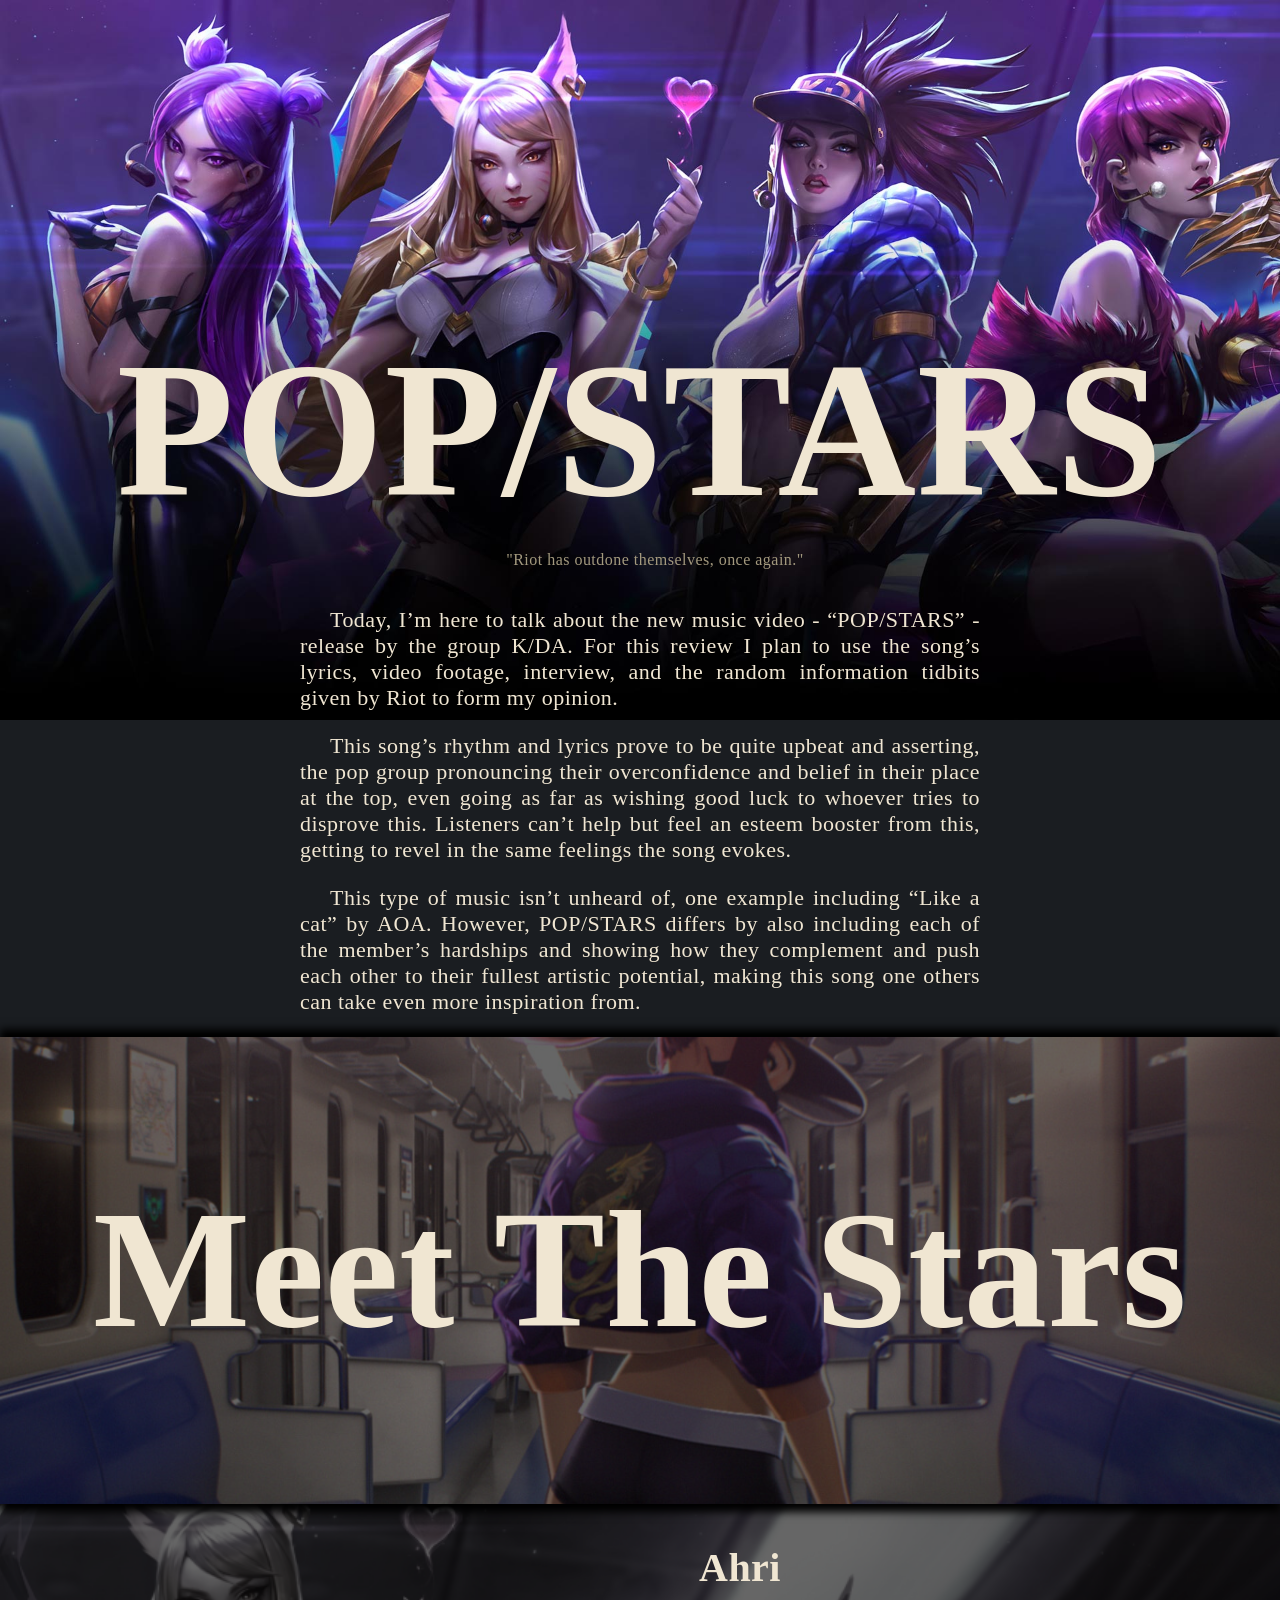
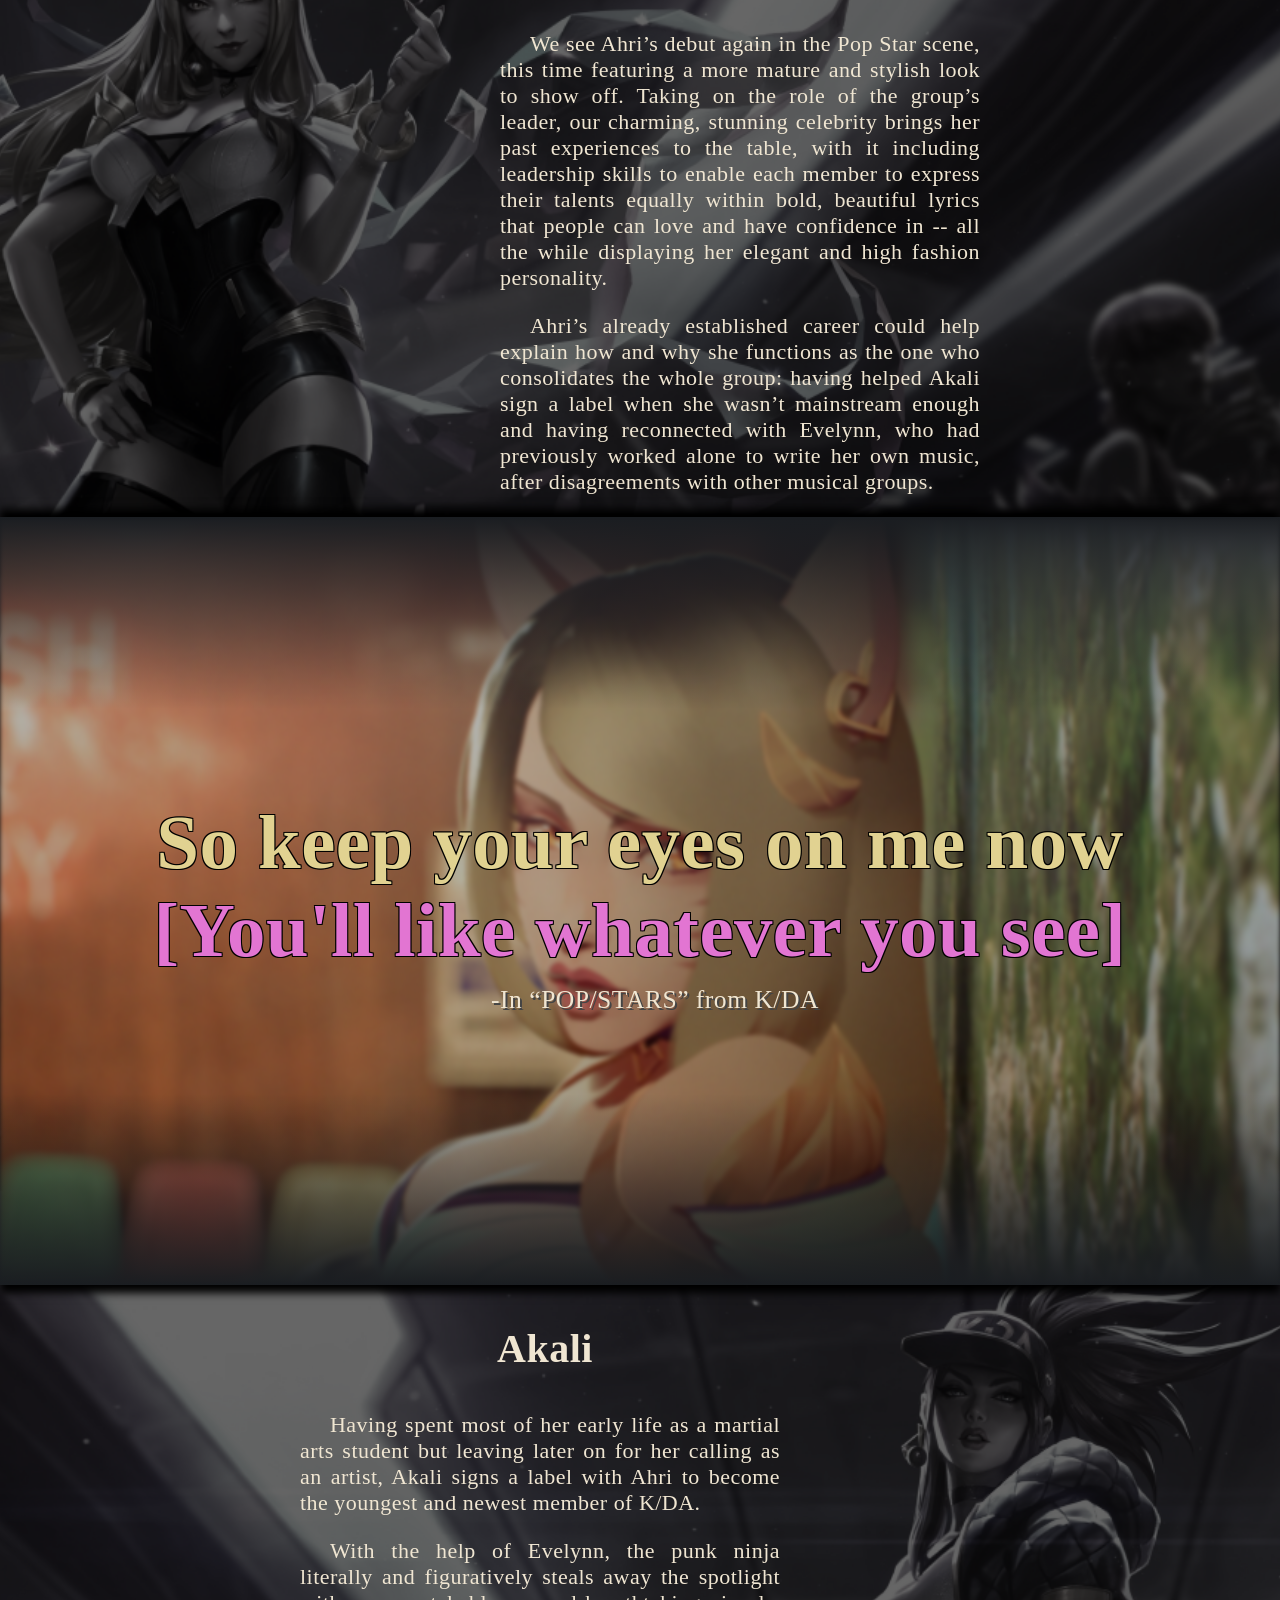
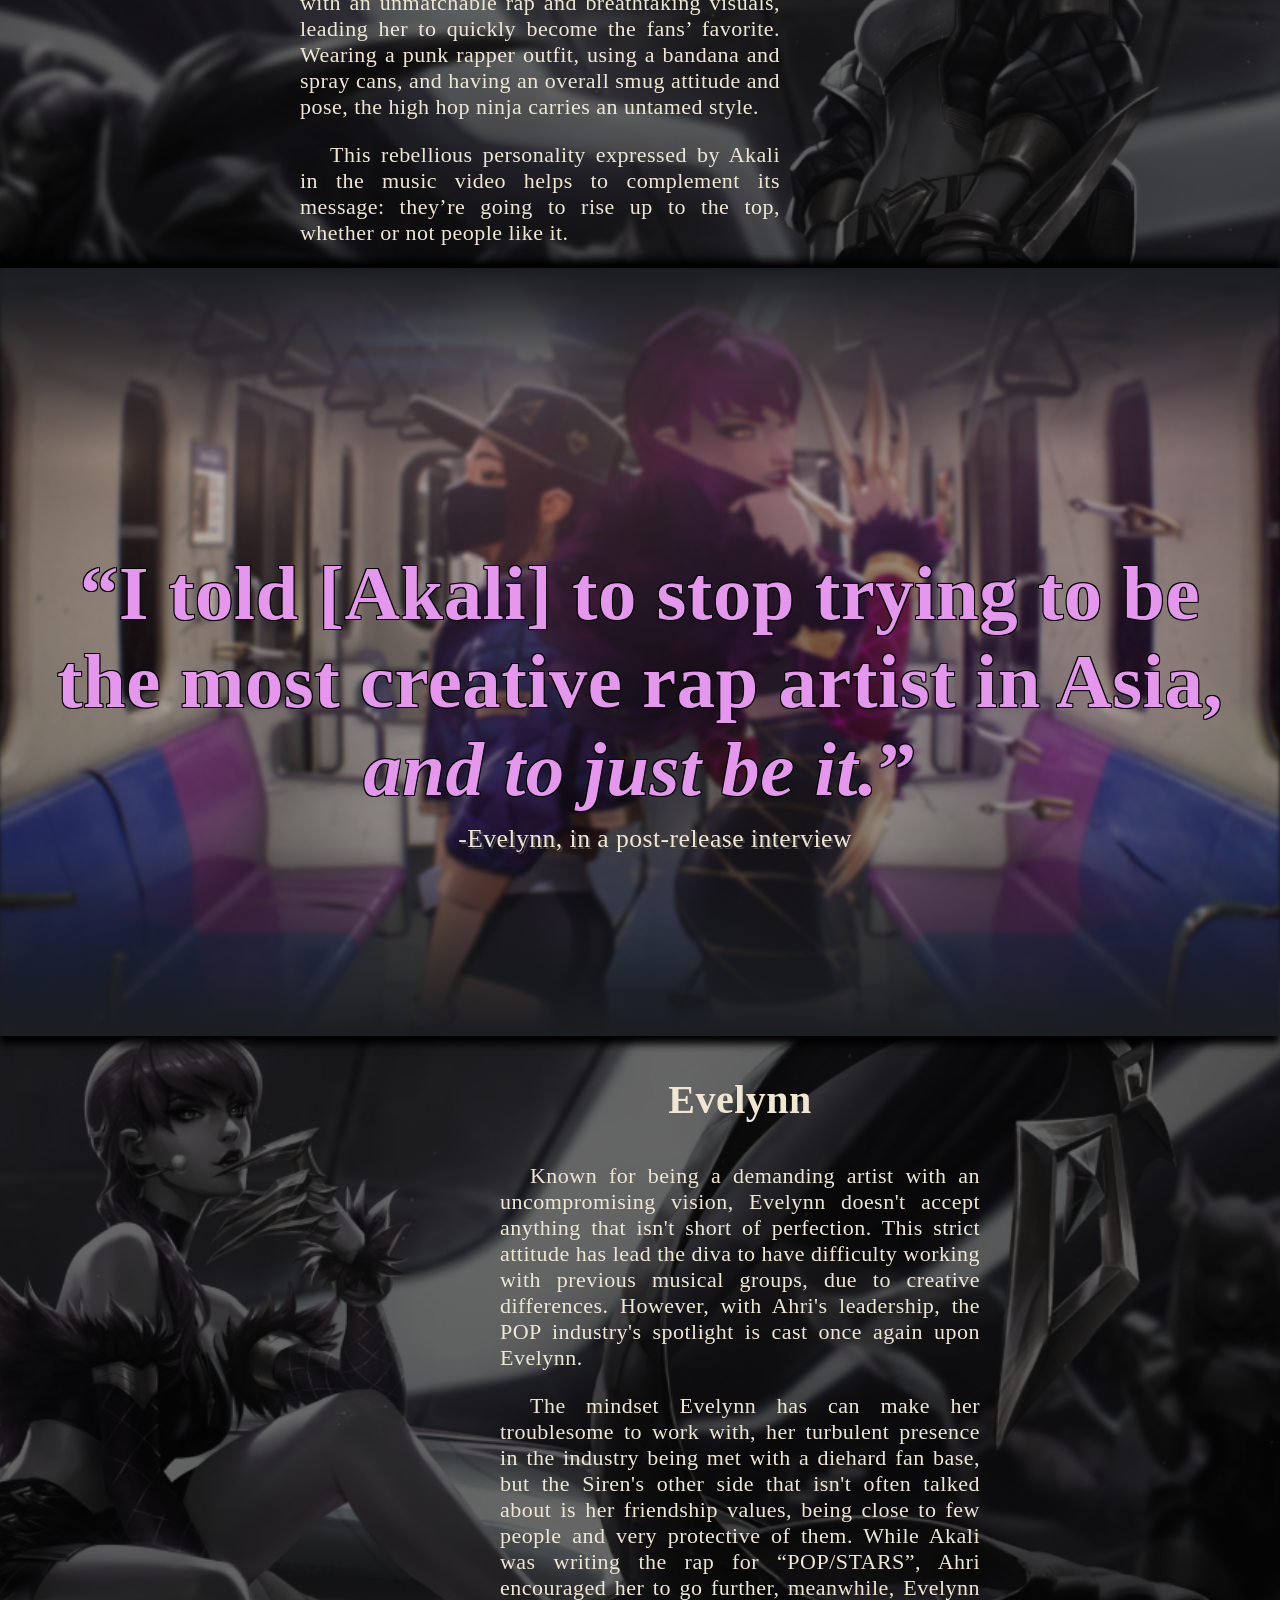
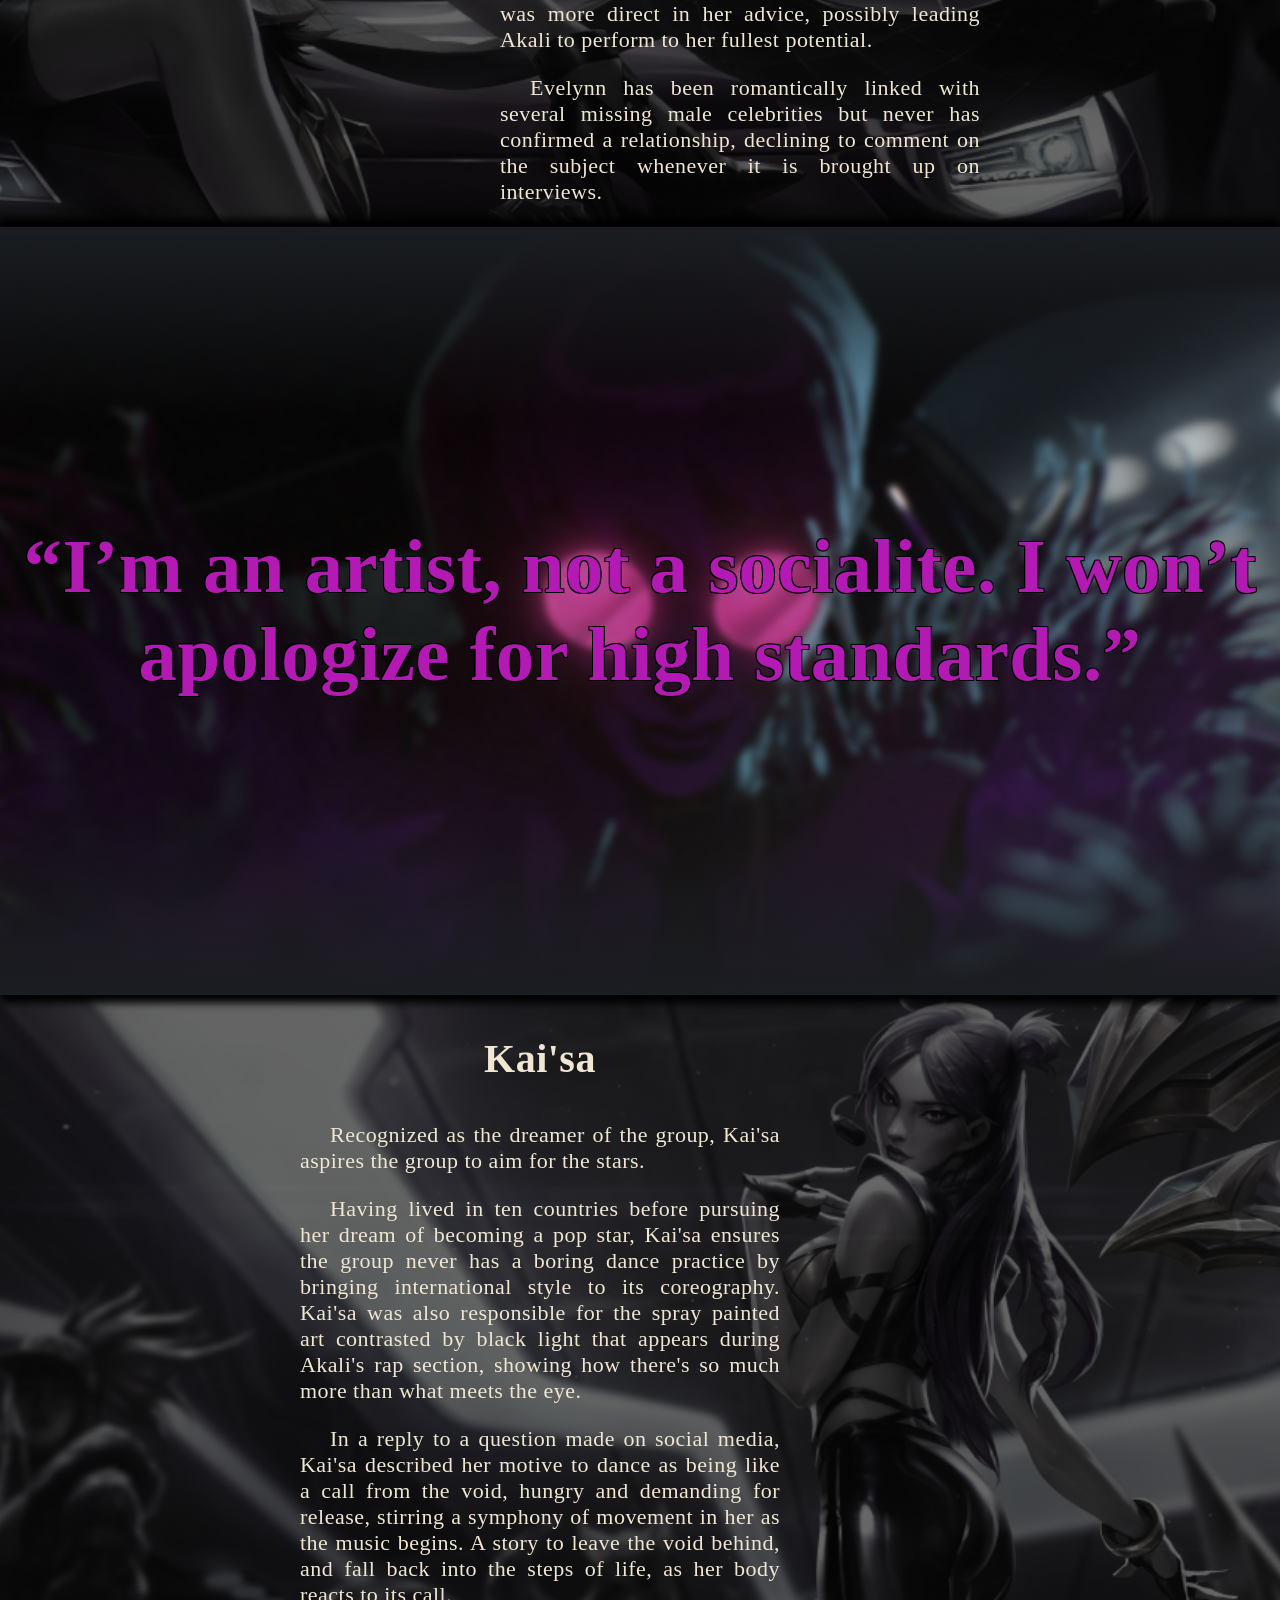
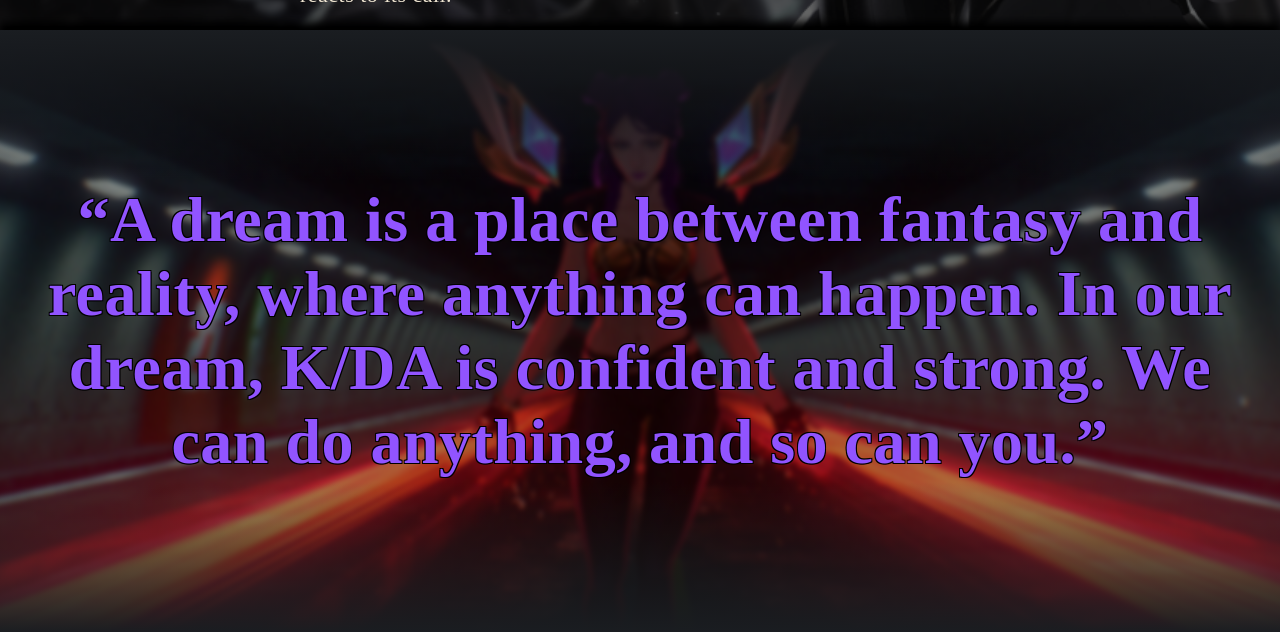
<file: index.html>
<!DOCTYPE html>
<html lang="en">
<head>
    <meta charset="UTF-8">
    <meta name="viewport" content="width=device-width, initial-scale=1.0">
    <meta http-equiv="X-UA-Compatible" content="ie=edge">
    <meta name="theme-color" content="#9821A5">
    <link rel="stylesheet" href="styles/main.css">
    <meta content="POP/STARS Review" property="og:title">
    <meta content='https://i.imgur.com/lNea6yM.jpg' property='og:image'>
    <meta content="An in-depth look into the song 'POP/STARS' and the group behind it, the KD/A" property="og:description">
    <meta name="twitter:card" content="summary_large_image">
    <title>POP/STARS review</title>
    <link type="application/json+oembed" href="https://raw.githubusercontent.com/KipBard/KDAReview/master/style.json" />
</head>
<body>
<main>
<article style="margin-top: 0px;">
<section class="logotop" style="width: 100vw; margin-top: 0px; padding-left:0px; padding-right:0px; max-width: 100%">
    <template>
        <div style="background-image:url('img/bg1.jpg');  background-size: cover; position: absolute; width: 100vw" class="bgimg">
    </template>
    </div>
    <img src="img/bg1.jpg" alt="" class="bgimg">
    <header>
            <h1>POP/STARS</h1>
            <p class="subtitle" style="text-align:center">"Riot has outdone themselves, once again."</p>
    </header>
    
</section>

<section class="intro">
    <p>
        Today, I’m here to talk about the new music video - “POP/STARS” - release 
        by the group K/DA. For this review I plan to use the song’s lyrics, video 
        footage, interview, and the random information tidbits given by Riot to 
        form my opinion.
    </p>
    <p>
        This song’s rhythm and lyrics prove to be quite upbeat and asserting, 
        the pop group pronouncing their overconfidence and  belief in their 
        place at the top, even going as far as wishing good luck to whoever 
        tries to disprove this. Listeners can’t help but feel an esteem 
        booster from this, getting to revel in the same feelings the song 
        evokes.
    </p>
    <p>
        This type of music isn’t unheard of, one example including <q>Like a cat</q> by AOA. However, POP/STARS 
        differs by also including each of the member’s hardships and showing how they complement and 
        push each other to their fullest artistic potential, making this song one others can take 
        even more inspiration from.
    </p>
</section>

<section class="title stars">
    <img src="img/bgstars.jpg" alt="Meet the Stars" class="titleimg">
    <h2>Meet The Stars</h2>
</section>

<section class="ahri stars">
    <h3>Ahri</h3>
        <img src="img/ahrimid.jpg" alt="Ahri" class="sideimg">
    <p>
        We see Ahri’s debut again in the Pop Star scene, this time featuring a more 
        mature and stylish look to show off. Taking on the role of the group’s leader, 
        our charming, stunning celebrity brings her past experiences to the table, 
        with it including leadership skills to enable each member to express their 
        talents equally within bold, beautiful lyrics that people can love and have 
        confidence in -- all the while displaying her elegant and high fashion personality.
    </p>
    <p>
        Ahri’s already established career could help explain how and why she functions
        as the one who consolidates the whole group: having helped Akali sign a label
        when she wasn’t mainstream enough and having reconnected with Evelynn, who had 
        previously worked alone to write her own music, after disagreements with other 
        musical groups.
    </p>
</section>
<section class="ahri quoteSection">
    <img src="img/bg2.jpg" class="quoteimg">
    <p class="quotetext">So keep your eyes on me now <br>
        <span class="ahritext2">[You'll like whatever you see]</span></p>
    <p class="quotesource">-In <q>POP/STARS</q> from K/DA</p>
</section>

<section class="akali stars">
    <h3 style="text-indent: 10px;">Akali</h3>
    <img src="img/akalimid.jpg" alt="Akali" class="sideimg">
    <p>
        Having spent most of her early life as a martial arts student but leaving
        later on for her calling as an artist, Akali signs a label with Ahri to 
        become the youngest and newest member of K/DA.
    </p>
    <p>
        With the help of Evelynn, the punk ninja literally and figuratively steals
        away the spotlight with an unmatchable rap and breathtaking visuals, leading
        her to quickly become the fans’ favorite. Wearing a punk rapper
        outfit, using a bandana and spray cans, and having an overall smug attitude and
        pose, the high hop ninja carries an untamed style.
    </p>
    <p>
        This rebellious personality expressed by Akali in the music video helps to
        complement its message: they’re going to rise up to the top, whether or not
        people like it.
    </p>
</section>
<section class="akali quoteSection">
    <img src="img/bg3.jpg" class="quoteimg">
    <p class="quotetext" style="color:#E497ED;size: 3em"><q>I told [Akali] to stop 
        trying to be the most creative rap artist in Asia, <i>and to just be it.</i></q></p>
        <p class="quotesource">-Evelynn, in a post-release interview</p>
</section>

<section class="evelynn stars">
    <img src="img/evelynnmid.jpg" class="sideimg">
    <h3>Evelynn</h3>
    <p>
        Known for being a demanding artist with an uncompromising vision, Evelynn doesn't accept anything that isn't short of perfection.
        This strict attitude has lead the diva to have difficulty working with previous musical groups, due to creative 
        differences. However, with Ahri's leadership, the POP industry's spotlight is cast once again upon Evelynn.
    </p>
    <p>
        The mindset Evelynn has can make her troublesome to work with, her turbulent presence in the industry being met with a diehard
        fan base, but the Siren's other side that isn't often talked about is her friendship values, being close to few people and 
        very protective of them. While Akali was writing the rap for <q>POP/STARS</q>, Ahri encouraged her to go further, meanwhile, 
        Evelynn was more direct in her advice, possibly leading Akali to perform to her fullest potential.
    </p>
    <p>
        Evelynn has been romantically linked with several missing male celebrities but never has confirmed a relationship, declining
        to comment on the subject whenever it is brought up on interviews.
    </p>
</section>
<section class="evelynn quoteSection">
    <img src="img/bg4.jpg" class="quoteimg">
    <p class="quotetext">
        <q>I’m an artist, not a socialite. I won’t apologize for high standards.</q>
    </p>
</section>

<section class="kaisa stars">
    <img src="img/kaisamid.jpg" alt="" class="sideimg">
    <h3>Kai'sa</h3>
    <p>
        Recognized as the dreamer of the group, Kai'sa aspires the group to aim for the stars.
    </p>
    <p>
        Having lived in ten countries before pursuing her dream of becoming a pop star, Kai'sa ensures
        the group never has a boring dance practice by bringing international style to its coreography.
        Kai'sa was also responsible for the spray painted art contrasted by black light that appears during
        Akali's rap section, showing how there's so much more than what meets the eye.
    </p>
    <p>
        In a reply to a question made on social media, Kai'sa described her motive to dance as being like a 
        call from the void, hungry and demanding for release, stirring a symphony of movement in her
        as the music begins. A story to leave the void behind, and fall back into the steps of life, as her body
        reacts to its call.
    </p>
</section>
<section class="kaisa quoteSection">
    <img src="img/bg5.jpg" alt="" class="quoteimg">
    <p class="quotetext">
        <q>A dream is a place between fantasy and reality, where anything can happen. In our dream,
        K/DA is confident and strong. We can do anything, and so can you.</q>
    </p>
</section>
</article>
</main>
</body>
</html>
</file>
<file: styles/main.css>
@import url(https://lolstatic-a.akamaihd.net/awesomefonts/1.0.0/lol-fonts.css);

:root {
    --bg-color: #1a1d21;
}

body{
    font-family: Beaufort for LOL,serif;
    letter-spacing: .03em;
    color: #f0e6d2;
    background-color: var(--bg-color);
    margin: 0;
    min-width: 720px;
}
body > *{
    background-color: transparent;
    font-weight: 500;
    font-size: 22px;
    margin: 0;
}

* {
    box-sizing: border-box;
    overflow-x: hidden;
}

main{
    position: absolute;
    top: 0px;
    left: 0px;
    width: 100vw;
}

h1{
    font-size: 15vw;
    text-align: center;
    margin:0;
    margin-top: 25vw;
}

h2{
    font-size: 13vw;
    text-align: center;
}

h3{
    font-size:40px;
}

.subtitle{
    color: #a3997e;
    margin-top:10px;
    font-size:16px;
}

section{
    max-width: 720px;
    margin: 0 auto 0;
    padding-left: 20px;
    padding-right: 20px;
    /*To make sure "background images" won't overlap other divs*/
    z-index: 0;
}

section.title{
    margin: 0;
    padding: 0;
    position: relative;
    width: 100vw;
    max-width: none;
    box-shadow:0 8px 8px #000, 0 -8px 8px #000;
    /*This is done to center the text verticaly & horizontally*/
    display:flex;
    align-items:center;
    justify-content: center;
    /*This makes the viewer won't be able to scroll through this div*/
    overflow:hidden;
}

section.title > img.titleimg{
    object-fit: cover;
    width: 100%;
    z-index: -2;
    position: absolute;
    filter: none;
}

section.title.stars > img.titleimg{
    transform: scale(1.5);
    top: 0%;
    filter: brightness(40%);
}

p {
    text-indent: 30px;
}

.bgimg{
    background-size: cover;
    z-index: -1;
    width: 100vw;
    left: 0px;
    top: 0px;
    position: absolute;
}

.sideimg{
    width: 40%
}

.quoteimg{
    object-fit: cover;
    width: 100%;
    height: 100%;
    z-index: -2;
    position: absolute;
    filter: brightness(70%) blur(2px);
    
}

.quoteSection{
    padding: 0;
    margin: 0;
    height:60vw;
    position:relative;
    max-width: 100%;
    width: 100%;
    overflow: hidden;
    box-shadow:0 8px 8px #000, 0 -8px 8px #000;
}


/*Adds the little fading black gradients at bottom and top*/
/*The div is only rendered if it has "content" so we give it a fake one hehe*/

:root{
    --bar-size:calc(100%/4);
}

/*Bottom one*/
.quoteSection::after{
    background-image:linear-gradient(transparent, var(--bg-color));
    position: absolute;
    width: 100%;
    height: var(--bar-size);
    bottom: -1px;
    z-index: -1;
    
    content: " "
}
/*Top one*/
.quoteSection::before{
    background-image:linear-gradient(var(--bg-color), transparent);
    position: absolute;
    width: 100%;
    height: var(--bar-size);
    z-index: -1;
    
    content: " "
}

.quotetext{
    text-indent: 0px;
    text-align: center;
    padding-top: 16vw;
    margin-bottom: 10px;
    font-size:6vw;
    color: #e79c62;
    font-weight: 700;
    /*text-shadow:2px 2px 0 #444;*/
    padding-left:30px;
    padding-right:30px;
    color: white;
    text-shadow:
    -1px -1px 0 #000,
    1px -1px 0 #000,
    -1px 1px 0 #000,
    1px 1px 0 #000; 
}
.quotesource{
    text-align:center;
    margin-top:5px;
    font-size: 2vw;
    text-shadow:2px 2px 0 #444;
}

section.stars > img.sideimg{
    width: 100%;
    position: absolute;
    z-index: -1;
    
    filter: saturate(0.1) brightness(40%);
}

section.stars > p, .intro > p{
    text-align: justify;
    text-justify: inter-word;
}


/*Ahri*/

/*When the screen is small*/
@media screen and (max-width: 720px){
    section.ahri.stars > img.sideimg{
        width: 500%;
        left: -200vw;
        transform: translateY(-55vw);
    }
}

@media screen and (min-width: 720px){
    .ahri.stars > p, .ahri.stars > h3{
        margin-left: 200px;
    }

    .ahri.stars > h3{
        text-align: center;
    }

    .ahri.stars > img.sideimg{
        left: -34vw;
        transform: scale(2) translateY(5vw);
    }
}

.quoteSection.ahri > p.quotetext{
    color: #e1d291;
}

.ahritext2{
    color: #e275d2;
}



/*Akali*/

@media screen and (min-width: 720px){
    .akali.stars > p, .akali.stars > h3{
        margin-right: 200px;
    }
    .akali.stars > h3{
        text-align: center;
    }
}

/*When the screen is small*/
@media screen and (max-width: 720px){
.akali.stars > img.sideimg{
    width: 500%;
    left: -200vw;
    transform: translateY(-55vw);
}
}

/*When the screen is big*/
@media screen and (min-width: 720px){
    .akali.stars > img.sideimg{
        left:27vw;
        transform: scale(2) translateY(6vw);
    }
}


/*Evelynn*/

.quoteSection.evelynn{
    display: flex;
}

.quoteSection.evelynn > img.quoteimg {
    transform: scale(1.3) translateX(7vw);
    filter: brightness(100%) blur(3px) saturate(0.6);
}

.evelynn > .quotetext {
    color: #b319b3;
    margin: auto auto;
    padding: 0px 20px;
}

@media screen and (min-width: 720px){
    .evelynn.stars > p, .evelynn.stars > h3{
        margin-left: 200px;
    }
    .evelynn.stars > h3{
        text-align: center;
    }
}

/*When the screen is small*/
@media screen and (max-width: 720px){
    section.evelynn.stars > img.sideimg{
    width: 500%;
    left: -200vw;
    transform: translateY(-55vw);
    }
}

/*When the screen is big*/
@media screen and (min-width: 720px){
    section.evelynn.stars > img.sideimg{
        left: -39vw;
        transform: scale(2) translateY(6vw);
    }
}


/*Kai'sa*/

/*When the screen is big*/
@media screen and (min-width: 720px){
    .kaisa.stars > p, .kaisa.stars > h3{
        margin-right: 200px;
    }
    .kaisa.stars > h3{
        text-align: center;
    }

    .kaisa.stars > .sideimg{
        transform: scale(2) translateX(1vw) translateY(10vw);
    }
}

/*When the screen is small*/
@media screen and (max-width: 720px){
    section.kaisa.stars > img.sideimg{
        width: 500%;
        left: -200vw;
        transform: translateY(-18vw) translateX(16vw);
    }
}

.kaisa.quoteSection{
    height: 47vw;
    display: flex;
}

.kaisa > .quoteimg{
    transform: scale(1.4);
}

.kaisa > .quotetext{
    padding: 0px 20px;
    margin: auto auto;
    font-size: 5vw;
    color: #9154ff;
}
</file>
